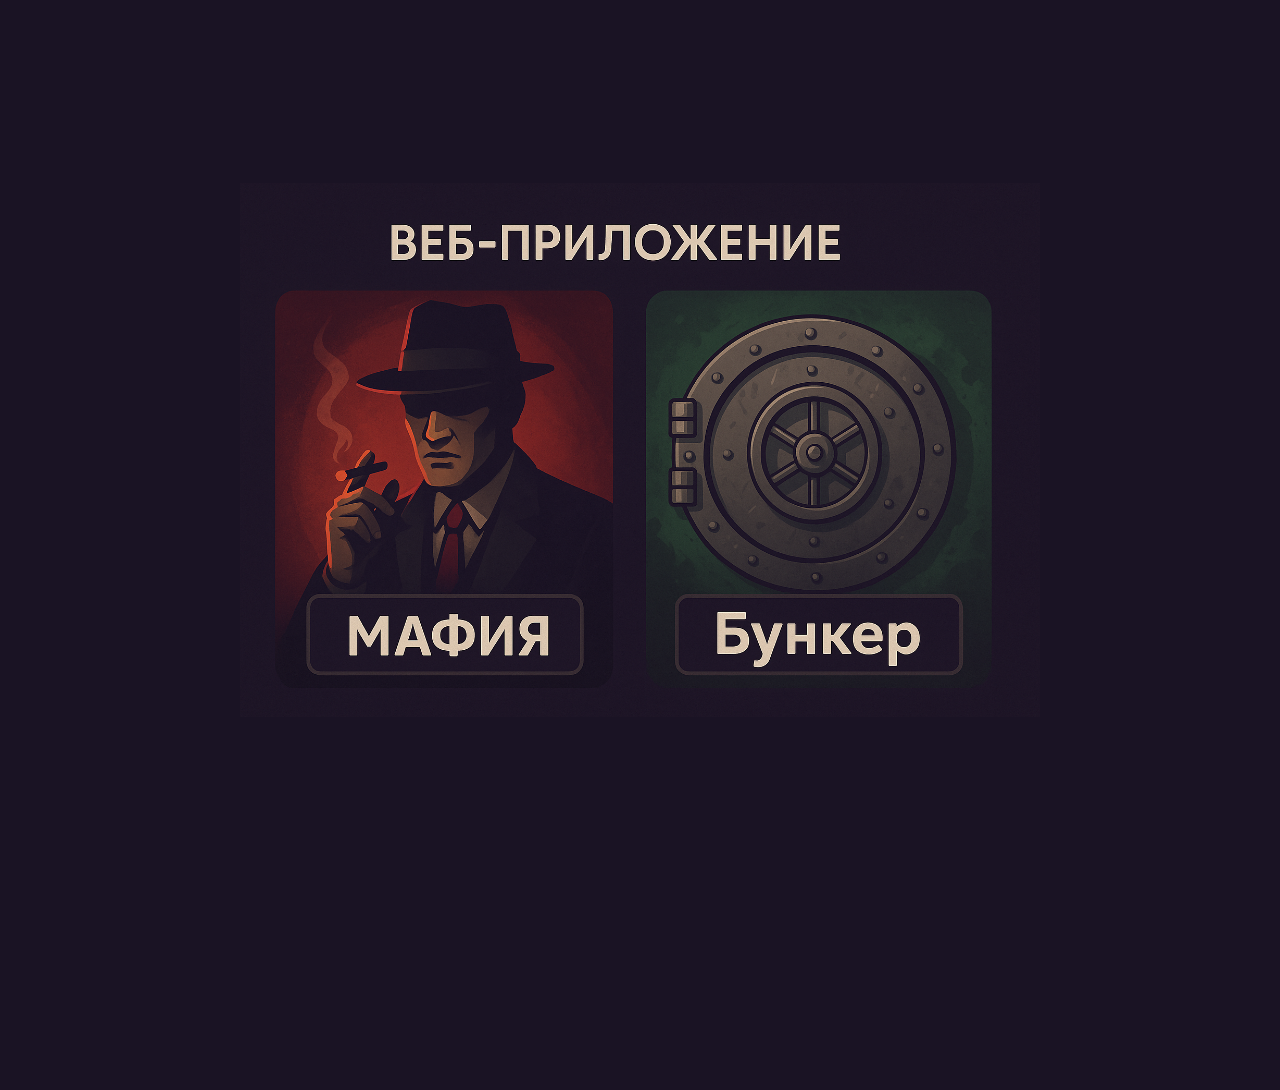
<file: index.html>
<!DOCTYPE html>
<html lang="ru">
<head>
<meta charset="UTF-8">
<meta name="viewport" content="width=device-width, initial-scale=1.0">
<title>Главное меню</title>
<style>
  body {
    margin: 0;
    background-color: #1a1324;
    font-family: sans-serif;
    display: flex;
    justify-content: center;
    align-items: center;
    height: 100vh;
  }
  .menu {
    position: relative;
    width: 90vw;
    max-width: 800px;
  }
  .btn {
    position: absolute;
    width: 45%;
    height: 70%;
    border: none;
    background-color: transparent;
    cursor: pointer;
    transition: transform 0.1s ease;
  }
  .btn:active {
    transform: scale(0.96);
  }
  .mafia {
    left: 0;
  }
  .bunker {
    right: 0;
  }
  .background {
    width: 100%;
    height: auto;
    display: block;
  }
</style>
</head>
<body>
  <div class="menu">
    <img src="menu.png" alt="меню" class="background">
    <button class="btn mafia" onclick="location.href='mafia.html'"></button>
    <button class="btn bunker" onclick="location.href='bunker.html'"></button>
  </div>
</body>
</html>
</file>
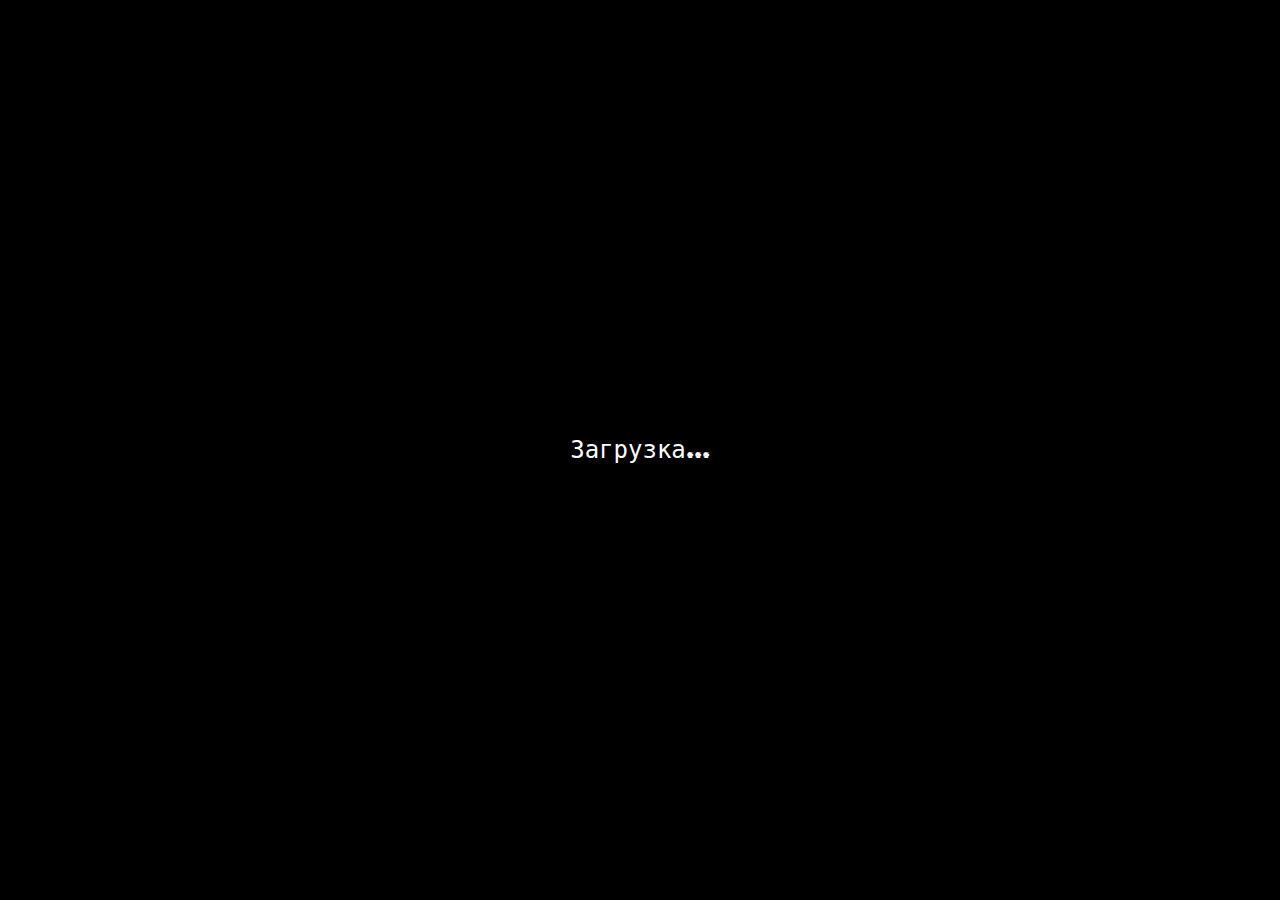
<file: bunker.html>
<!DOCTYPE html>
<html lang="ru">
<head>
  <meta charset="UTF-8" />
  <meta name="viewport" content="width=device-width, initial-scale=1.0"/>
  <title>Бункер</title>
  <link href="https://fonts.googleapis.com/css2?family=Special+Elite&display=swap" rel="stylesheet">
  <style>
    body {
      font-family: 'Special Elite', monospace;
      background: #000 url('images/bunker-background.jpg') no-repeat center center fixed;
      background-size: cover;
      color: white;
      text-align: center;
      padding: 40px;
      font-size: 18px;
      margin: 0;
      opacity: 0;
      visibility: hidden;
    }
    body.loaded {
      opacity: 1;
      visibility: visible;
      transition: opacity 0.5s ease-in-out;
    }
    img.icon {
      width: 24px;
      height: 24px;
      vertical-align: middle;
      margin-right: 8px;
    }
    #preloader {
      position: fixed;
      top: 0; left: 0; right: 0; bottom: 0;
      background-color: #000;
      color: white;
      display: flex;
      align-items: center;
      justify-content: center;
      font-size: 24px;
      z-index: 9999;
      animation: fadeOut 1s ease forwards 2s;
    }
    @keyframes fadeOut {
      to { opacity: 0; visibility: hidden; }
    }
    input[type="number"] {
      font-size: 18px;
      padding: 10px 20px;
      border-radius: 25px;
      border: none;
      outline: none;
      margin: 10px auto;
      display: block;
      width: 80%;
      max-width: 300px;
      background-color: rgba(34, 34, 34, 0.9);
      color: white;
      text-align: center;
    }
    button {
      display: block;
      margin: 15px auto;
      background: transparent;
      border: 1px solid white;
      color: white;
      font-size: 21px;
      font-weight: bold;
      cursor: pointer;
      padding: 10px 20px;
      border-radius: 8px;
    }
    .card {
      background: rgba(30, 30, 30, 0.9);
      border: 1px solid #444;
      padding: 20px;
      border-radius: 12px;
      margin-top: 20px;
      text-align: left;
      max-width: 400px;
      margin-left: auto;
      margin-right: auto;
      font-size: 16px;
    }
    .disaster-info,
    .bunker-info {
      font-size: 17px;
      line-height: 1.6;
      text-align: left;
      max-width: 400px;
      margin: 0 auto 20px auto;
      background-color: rgba(204, 204, 204, 0.9);
      color: black;
      padding: 15px;
      border-radius: 12px;
    }
    .card-grid {
      display: grid;
      grid-template-columns: repeat(auto-fit, minmax(120px, 1fr));
      gap: 20px;
      margin-top: 30px;
      max-width: 90%;
      margin-left: auto;
      margin-right: auto;
    }
    .flip-card {
      width: 100%;
      height: 140px;
      perspective: 1000px;
      cursor: pointer;
    }
    .flip-card-inner {
      position: relative;
      width: 100%;
      height: 100%;
      transition: transform 0.6s;
      transform-style: preserve-3d;
    }
    .flip-card.flipped .flip-card-inner {
      transform: rotateY(180deg);
    }
    .flip-card-front,
    .flip-card-back {
      position: absolute;
      width: 100%;
      height: 100%;
      -webkit-backface-visibility: hidden;
      backface-visibility: hidden;
      display: flex;
      align-items: center;
      justify-content: center;
      border-radius: 12px;
    }
    .flip-card-front {
      background-color: rgba(20, 20, 20, 0.9);
      color: white;
      font-size: 24px;
      font-weight: bold;
    }
    .flip-card-back {
      transform: rotateY(180deg);
      background-color: rgba(30, 30, 30, 0.95);
    }
    .footer-buttons {
      margin-top: 40px;
      padding-bottom: 40px;
      display: flex;
      justify-content: center;
      flex-wrap: wrap;
      gap: 15px;
    }
    .footer-buttons button {
      width: 45%;
      font-size: 21px;
      font-weight: bold;
    }
    .overlay {
      position: fixed;
      top: 0; left: 0; right: 0; bottom: 0;
      background: rgba(0, 0, 0, 0.85);
      display: none;
      align-items: center;
      justify-content: center;
      z-index: 1000;
    }
    .overlay.active {
      display: flex;
    }
    .overlay-content {
      background: #1e1e1e;
      padding: 25px;
      border-radius: 12px;
      max-width: 400px;
      width: 90%;
      text-align: left;
      animation: expandFromCard 0.3s ease forwards;
      transform: scale(0.7);
      opacity: 0;
      color: white;
    }
    @keyframes expandFromCard {
      from { transform: scale(0.7); opacity: 0; }
      to { transform: scale(1); opacity: 1; }
    }
    @keyframes collapseToCard {
      from { transform: scale(1); opacity: 1; }
      to { transform: scale(0.7); opacity: 0; }
    }
  </style>
</head>
<body>
  <div id="preloader">Загрузка...</div>
  <div id="setup" class="fade-in">
    <h2>Игра Бункер</h2>
    <p>Введите количество игроков (до 30)</p>
    <input type="number" id="playerCount" min="2" max="30" value="5" />
    <button onclick="startBunker()">Начать игру</button>
  </div>
    <div id="disasterInfo" style="display: none;">
    <h2>Катастрофа произошла!</h2>
    <div class="disaster-info" id="disasterText"></div>
    <div class="bunker-info" id="bunkerText"></div>
    <button onclick="showPlayerCard()">Показать карточку игрока</button>
  </div>

  <div id="playerCardContainer" style="display: none;">
    <h2 id="playerNumber">Игрок №1</h2>
    <button onclick="showCurrentPlayerCard()">Показать карточку</button>
  </div>

  <div id="characterCard" class="card" style="display: none;"></div>

  <div id="allCardsShown" style="display: none;">
    <h2>Все карточки показаны</h2>
    <div id="playerList" class="card-grid"></div>
  </div>

  <div class="footer-buttons">
    <button onclick="goToMenu()">Главное меню</button>
    <button onclick="restartGame()">В начало игры</button>
  </div>

  <div class="overlay" id="overlay">
    <div class="overlay-content" id="overlayContent"></div>
  </div>

  <script>
    let characters = [];
    let currentCharacterIndex = 0;

    const usedValues = {
      profession: [], health: [], phobia: [], skill: [],
      inventory: [], quality: [], biography: [], secret: []
    };

    const iconMap = {
      "Профессия": "profession.png",
      "Здоровье": "health.png",
      "Фобия": "phobia.png",
      "Навык": "skill.png",
      "Инвентарь": "inventory.png",
      "Качество": "quality.png",
      "Биография": "biography.png",
      "Секрет": "secret.png"
    };

    function capitalizeFirstLetter(str) {
      return str.charAt(0).toUpperCase() + str.slice(1);
    }

    function showPlayerCard() {
      document.getElementById("disasterInfo").style.display = "none";
      document.getElementById("playerNumber").innerText = `Игрок №1`;
      document.getElementById("playerCardContainer").style.display = "block";
    }

    function showCurrentPlayerCard() {
      const chars = JSON.parse(localStorage.getItem("bunkerCharacters"));
      if (currentCharacterIndex >= chars.length) return;
      const char = chars[currentCharacterIndex];
      let html = `<h3>Карточка игрока ${currentCharacterIndex + 1}</h3>`;
      for (const [label, key] of Object.entries({
        "Профессия": "profession", "Здоровье": "health", "Фобия": "phobia",
        "Навык": "skill", "Инвентарь": "inventory", "Качество": "quality",
        "Биография": "biography", "Секрет": "secret"
      })) {
        const icon = iconMap[label];
        html += `<p><img src="icons/${icon}" class="icon" alt="${label}"><strong>${label}:</strong> ${capitalizeFirstLetter(char[key])}</p><br/>`;
      }
      html += `<button onclick="nextPlayer()">Следующий игрок</button>`;
      document.getElementById("characterCard").innerHTML = html;
      document.getElementById("characterCard").style.display = "block";
      document.getElementById("playerCardContainer").style.display = "none";
    }

    function nextPlayer() {
      currentCharacterIndex++;
      if (currentCharacterIndex < characters.length) {
        document.getElementById("playerNumber").innerText = `Игрок №${currentCharacterIndex + 1}`;
        document.getElementById("playerCardContainer").style.display = "block";
        document.getElementById("characterCard").style.display = "none";
      } else {
        showAllPlayers();
      }
    }

    function showAllPlayers() {
      document.getElementById("characterCard").style.display = "none";
      document.getElementById("playerCardContainer").style.display = "none";
      document.getElementById("allCardsShown").style.display = "block";

      const listDiv = document.getElementById("playerList");
      listDiv.innerHTML = "";

      characters.forEach((char, i) => {
        const card = document.createElement("div");
        card.className = "flip-card";
        card.addEventListener("click", () => showPlayerOverlay(card, i));
        card.innerHTML = `
          <div class="flip-card-inner">
            <div class="flip-card-front">Игрок ${i + 1}</div>
            <div class="flip-card-back"></div>
          </div>
        `;
        listDiv.appendChild(card);
      });
    }

    function showPlayerOverlay(cardElement, index) {
      cardElement.classList.add("flipped");

      setTimeout(() => {
        const char = characters[index];
        const overlay = document.getElementById("overlay");
        const content = document.getElementById("overlayContent");

        content.innerHTML = `<h3>Игрок №${index + 1}</h3>`;
        for (const [label, key] of Object.entries({
          "Профессия": "profession", "Здоровье": "health", "Фобия": "phobia",
          "Навык": "skill", "Инвентарь": "inventory", "Качество": "quality",
          "Биография": "biography", "Секрет": "secret"
        })) {
          const icon = iconMap[label];
          content.innerHTML += `<p><img src="icons/${icon}" class="icon" alt="${label}"><strong>${label}:</strong> ${capitalizeFirstLetter(char[key])}</p><br/>`;
        }
        content.innerHTML += `<button onclick="closePlayerOverlay(${index})">Закрыть</button>`;
        overlay.classList.add("active");
      }, 400);
    }

    function closePlayerOverlay(index) {
      const overlay = document.getElementById("overlay");
      const content = document.getElementById("overlayContent");
      content.style.animation = "collapseToCard 0.3s ease";
      setTimeout(() => {
        overlay.classList.remove("active");
        content.style.animation = "";
        const cards = document.querySelectorAll(".flip-card");
        if (cards[index]) {
          cards[index].classList.remove("flipped");
        }
      }, 300);
    }
        function goToMenu() {
      window.location.href = "index.html";
    }

    function restartGame() {
      location.reload();
    }

    async function startBunker() {
      const [disasters, settings, fields, supplies] = await Promise.all([
        fetch("data/disasters.json").then(r => r.json()),
        fetch("data/bunker-settings.json").then(r => r.json()),
        fetch("data/fields.json").then(r => r.json()),
        fetch("data/supplies.json").then(r => r.json())
      ]);

      const total = parseInt(document.getElementById("playerCount").value);
      characters = Array.from({length: total}, () => generateUniqueCharacter(fields));
      localStorage.setItem("bunkerCharacters", JSON.stringify(characters));

      document.getElementById("setup").style.display = "none";

      const disaster = getRandom(disasters);
      const setting = getRandom(settings);
      const area = getRandom([
        "Площадь бункера — 50 м², одноэтажный",
        "Площадь бункера — 80 м², одноэтажный",
        "Площадь бункера — 120 м², двухэтажный",
        "Площадь бункера — 160 м², одноэтажный",
        "Площадь бункера — 200 м², двухэтажный"
      ]);
      const randomSupplies = getRandomMultiple(supplies, 2, 4).join(', ');
      const playersToStay = Math.ceil(total * 0.2);
      const playersToRemove = total - playersToStay;
      const removalPlan = calculateRemoval(playersToRemove, 6);

      document.getElementById("disasterText").innerHTML = `<strong>Катастрофа:</strong> ${disaster.type} — ${disaster.description}`;
      document.getElementById("bunkerText").innerHTML = `
        <strong>Условия бункера:</strong><br/>
        ${area}<br/>
        Продолжительность: ${setting.duration}<br/>
        Припасы: ${randomSupplies}<br/><br/>
        <strong>Раунды:</strong><br/>
        Игроков всего: ${total}<br/>
        Остаться должны: ${playersToStay}<br/>
        Исключено за игру: ${playersToRemove}<br/>
        Исключения по раундам: ${removalPlan.join(', ')}
      `;

      document.getElementById("disasterInfo").style.display = "block";
    }

    function generateUniqueCharacter(fields) {
      function pick(fieldName, options) {
        const available = options.filter(opt => !usedValues[fieldName].includes(opt));
        const value = available.length > 0 ? getRandom(available) : getRandom(options);
        usedValues[fieldName].push(value);
        return value;
      }
      return {
        profession: pick("profession", fields.professions),
        health: pick("health", fields.health),
        phobia: pick("phobia", fields.phobias),
        skill: pick("skill", fields.skills),
        inventory: pick("inventory", fields.inventory),
        quality: pick("quality", fields.qualities),
        biography: pick("biography", fields.biography),
        secret: pick("secret", fields.secrets)
      };
    }

    function getRandom(arr) {
      return arr[Math.floor(Math.random() * arr.length)];
    }

    function getRandomMultiple(arr, min, max) {
      const count = Math.floor(Math.random() * (max - min + 1)) + min;
      const result = [];
      const used = new Set();
      while (result.length < count && used.size < arr.length) {
        const item = getRandom(arr);
        if (!used.has(item)) {
          result.push(item);
          used.add(item);
        }
      }
      return result;
    }

    function calculateRemoval(totalRemove, rounds) {
      const plan = new Array(rounds).fill(0);
      let remaining = totalRemove;
      for (let i = 0; i < rounds && remaining > 0; i++) {
        const share = Math.ceil(remaining / (rounds - i));
        plan[i] = share;
        remaining -= share;
      }
      return plan;
    }

    window.addEventListener("load", () => {
      document.querySelector("#preloader").classList.add("fadeOut");
      setTimeout(() => {
        document.querySelector("#preloader").remove();
      }, 1000);
      document.body.classList.add("loaded");
    });
  </script>
</body>
</html>
</file>
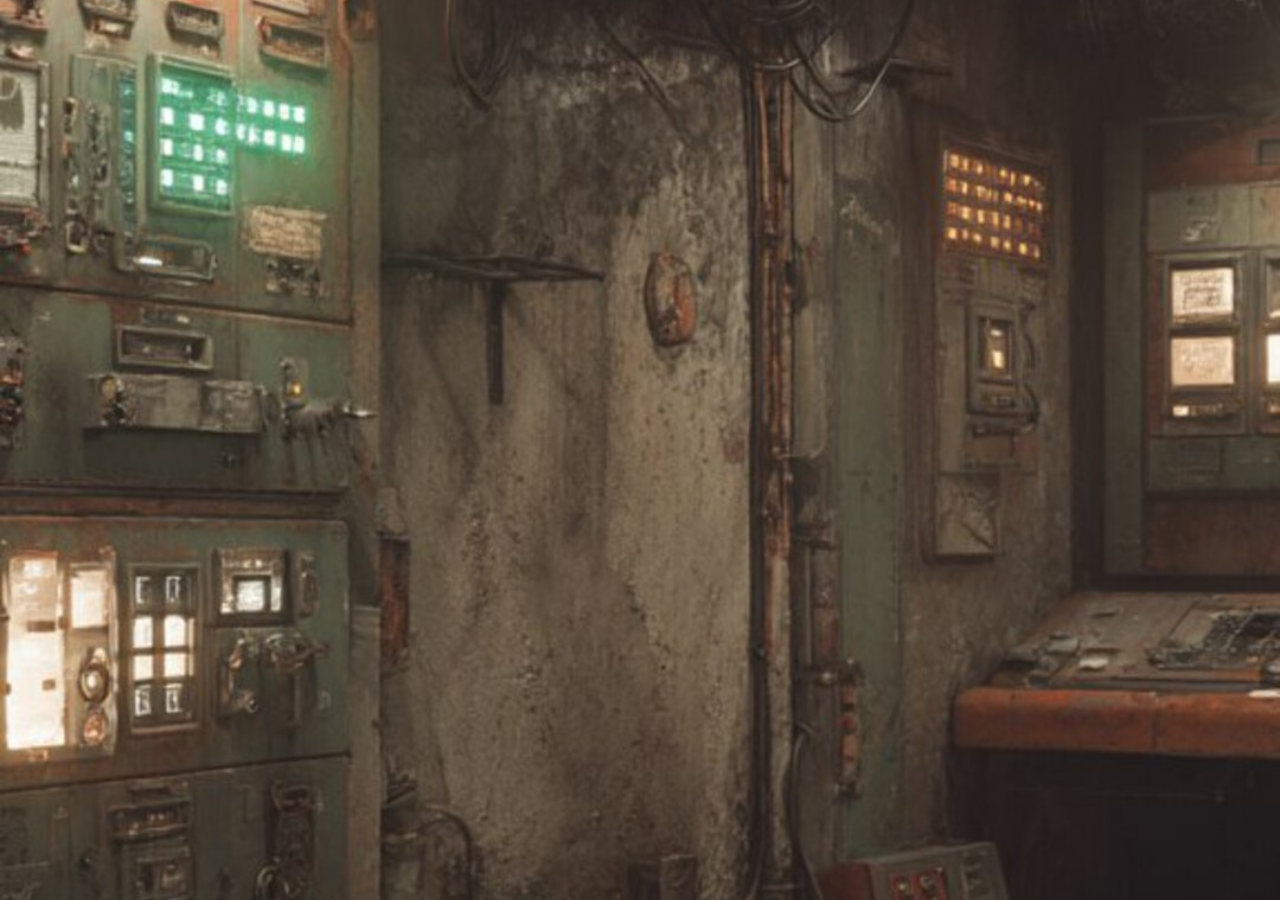
<file: bunker_machine_font.html>
<!DOCTYPE html>
<html lang="ru">
<head>
  <meta charset="UTF-8" />
  <meta name="viewport" content="width=device-width, initial-scale=1.0"/>
  <title>Бункер</title>

  <!-- Подключение шрифта печатной машинки -->
  <link href="https://fonts.googleapis.com/css2?family=Special+Elite&display=swap" rel="stylesheet">

  <style>
    body {
      font-family: 'Special Elite', monospace;
      background: #000 url('images/bunker-background.jpg') no-repeat center center fixed;
      background-size: cover;
      color: white;
      text-align: center;
      padding: 40px;
      font-size: 18px;
      margin: 0;
      opacity: 0;
      visibility: hidden;
    }

    body.loaded {
      opacity: 1;
      visibility: visible;
      transition: opacity 0.5s ease-in-out;
    }

    #preloader {
      position: fixed;
      top: 0; left: 0; right: 0; bottom: 0;
      background-color: #000;
      color: white;
      display: flex;
      align-items: center;
      justify-content: center;
      font-size: 24px;
      z-index: 9999;
      animation: fadeOut 1s ease forwards 2s;
    }

    @keyframes fadeOut {
      to {
        opacity: 0;
        visibility: hidden;
      }
    }

    input[type="number"] {
      font-size: 18px;
      padding: 10px 20px;
      border-radius: 25px;
      border: none;
      outline: none;
      margin: 10px auto;
      display: block;
      width: 80%;
      max-width: 300px;
      background-color: rgba(34, 34, 34, 0.9);
      color: white;
      text-align: center;
    }

    button {
      display: block;
      margin: 15px auto;
      background: transparent;
      border: 1px solid white;
      color: white;
      font-size: 21px;
      font-weight: bold;
      cursor: pointer;
      padding: 10px 20px;
      border-radius: 8px;
    }

    .label {
      font-weight: bold;
      font-size: 18px;
      color: #ffffff;
      display: block;
      margin-top: 10px;
    }
  </style>
</head>
<body>
  <div id="preloader">Загрузка...</div>

  <div id="setup" class="fade-in">
    <h2>Игра Бункер</h2>
    <p>Введите количество игроков (до 30)</p>
    <input type="number" id="playerCount" min="2" max="30" value="5" />
    <button onclick="startBunker()">Начать игру</button>
  </div>

  <!-- Остальной HTML и JS следует сюда вставить. Он был пропущен ради краткости -->
</body>
</html>
</file>
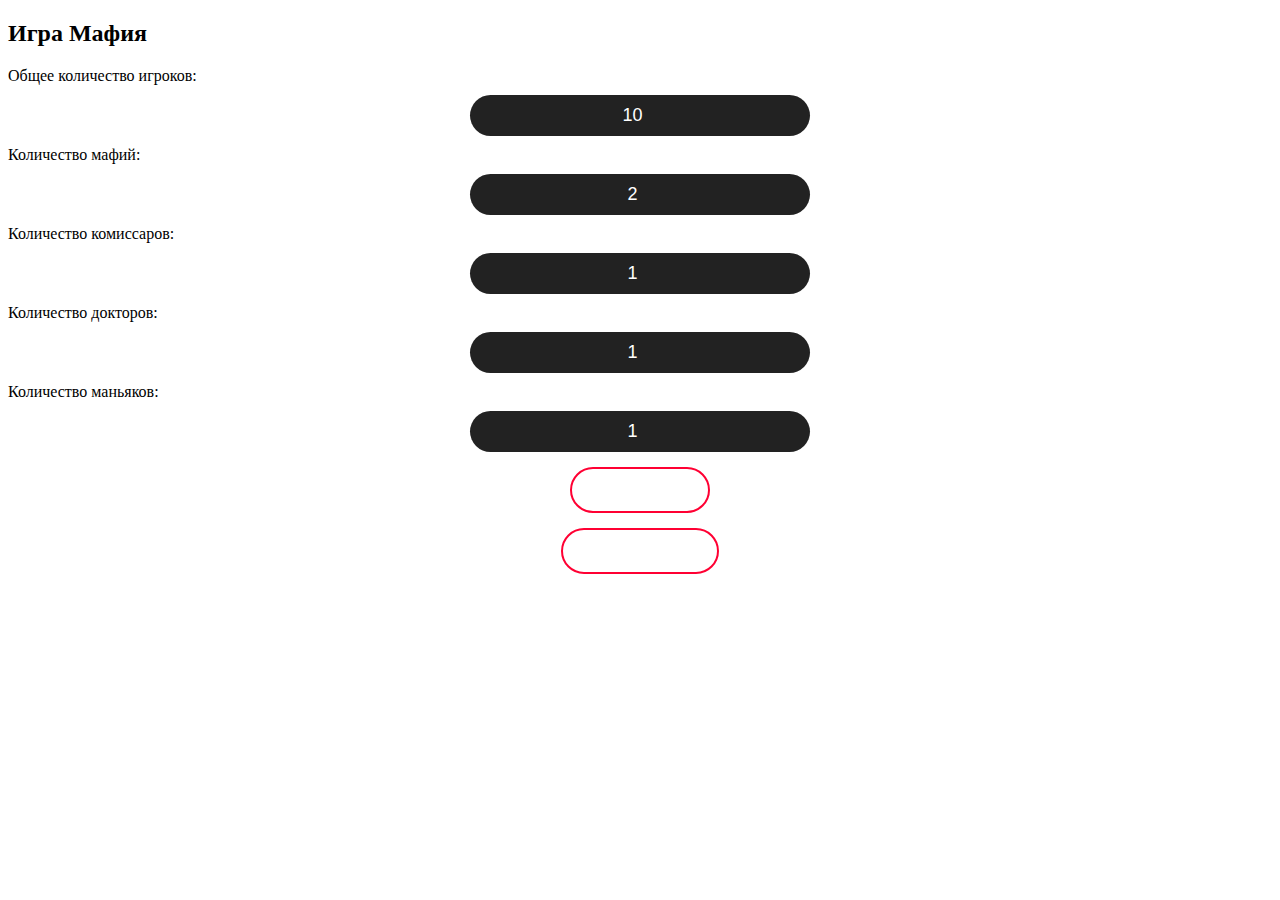
<file: mafia.html>
<!DOCTYPE html>
<html lang="ru">
<head>
  <meta charset="UTF-8" />
  <meta name="viewport" content="width=device-width, initial-scale=1.0"/>
  <title>Мафия</title>
  <link href="https://fonts.googleapis.com/css2?family=Orbitron :wght@500&display=swap" rel="stylesheet">
  <link rel="stylesheet" href="style.css" />
</head>
<body class="mafia-bg">
  <!-- Шаг 1: Ввод данных -->
  <div id="setup">
    <h2>Игра Мафия</h2>
    <label>Общее количество игроков:</label>
    <input type="number" id="totalPlayers" min="5" max="30" value="10" />

    <label>Количество мафий:</label>
    <input type="number" id="mafiaCount" min="1" max="10" value="2" />

    <label>Количество комиссаров:</label>
    <input type="number" id="sheriffCount" min="0" max="3" value="1" />

    <label>Количество докторов:</label>
    <input type="number" id="doctorCount" min="0" max="3" value="1" />

    <label>Количество маньяков:</label>
    <input type="number" id="maniacCount" min="0" max="3" value="1" />

    <button onclick="startMafia()">Начать игру</button>
    <button onclick="goToMenu()">Главное меню</button>
  </div>

  <!-- Шаг 2: Карточка игрока -->
  <div id="playerCardContainer" style="display: none;">
    <h2 id="playerNumber">Игрок №1</h2>
    <button onclick="showCurrentPlayerRole()">Показать роль</button>
    <button onclick="goToMenu()">Главное меню</button>
    <button onclick="restartGame()">В начало игры</button>
  </div>

  <!-- Шаг 3: Отображение роли -->
  <div id="roleCard" class="card" style="display: none;"></div>

  <!-- Шаг 4: Все карточки показаны -->
  <div id="allCardsShown" style="display: none;">
    <h2>Все карточки показаны</h2>
    <div id="playerList"></div>
    <button onclick="goToMenu()">Главное меню</button>
    <button onclick="restartGame()">В начало игры</button>
  </div>

  <script>
    let players = [];
    let currentCharacterIndex = 0;

    async function startMafia() {
      const response = await fetch('data/roles.json');
      const roleTemplates = await response.json();

      const total = parseInt(document.getElementById("totalPlayers").value);
      const mafiaCount = parseInt(document.getElementById("mafiaCount").value);
      const sheriffCount = parseInt(document.getElementById("sheriffCount").value);
      const doctorCount = parseInt(document.getElementById("doctorCount").value);
      const maniacCount = parseInt(document.getElementById("maniacCount").value);

      let roles = [];
      for (let i = 0; i < mafiaCount; i++) roles.push("мафия");
      for (let i = 0; i < sheriffCount; i++) roles.push("комиссар");
      for (let i = 0; i < doctorCount; i++) roles.push("доктор");
      for (let i = 0; i < maniacCount; i++) roles.push("маньяк");

      while (roles.length < total) {
        roles.push("мирный житель");
      }

      roles.sort(() => Math.random() - 0.5);
      players = roles.map(role => ({role, revealed: false}));
      localStorage.setItem("mafiaPlayers", JSON.stringify(players));

      document.getElementById("setup").style.display = "none";
      document.getElementById("playerNumber").innerText = `Игрок №${currentCharacterIndex + 1}`;
      document.getElementById("playerCardContainer").style.display = "block";
    }

    function showCurrentPlayerRole() {
      const chars = JSON.parse(localStorage.getItem("mafiaPlayers"));
      if (currentCharacterIndex >= chars.length) return;

      const char = chars[currentCharacterIndex];
      let html = `<h3>Ваша роль:</h3>`;
      html += `<span class="label">Роль:</span> ${char.role}<br/><br/>`;
      html += `<button onclick="nextPlayer()">Следующий игрок</button>`;
      html += `<button onclick="goToMenu()">Главное меню</button>`;
      html += `<button onclick="restartGame()">В начало игры</button>`;

      document.getElementById("roleCard").innerHTML = html;
      document.getElementById("roleCard").style.display = "block";
      document.getElementById("playerCardContainer").style.display = "none";
    }

    function nextPlayer() {
      currentCharacterIndex++;
      if (currentCharacterIndex < players.length) {
        document.getElementById("playerNumber").innerText = `Игрок №${currentCharacterIndex + 1}`;
        document.getElementById("playerCardContainer").style.display = "block";
        document.getElementById("roleCard").style.display = "none";
      } else {
        showAllPlayers();
      }
    }

    function showAllPlayers() {
      document.getElementById("roleCard").style.display = "none";
      document.getElementById("playerCardContainer").style.display = "none";
      document.getElementById("allCardsShown").style.display = "block";

      const listDiv = document.getElementById("playerList");
      listDiv.innerHTML = "";
      players.forEach((p, i) => {
        const btn = document.createElement("button");
        btn.innerText = `Игрок ${i + 1}`;
        btn.onclick = () => showFullRole(i);
        listDiv.appendChild(btn);
      });
    }

    function showFullRole(index) {
      const p = players[index];
      let html = `<h3>Роль игрока ${index + 1}:</h3>`;
      html += `<span class="label">Роль:</span> ${p.role}<br/><br/>`;
      html += `<button onclick="goToMenu()">Главное меню</button>`;
      html += `<button onclick="restartGame()">В начало игры</button>`;
      document.getElementById("allCardsShown").innerHTML = html;
    }

    function goToMenu() {
      window.location.href = "index.html";
    }

    function restartGame() {
      location.reload();
    }
  </script>
</body>
</html>
</file>
<file: style.css>
/* === Стили ТОЛЬКО для игр === */

input[type="number"] {
  font-size: 18px;
  padding: 10px 20px;
  border-radius: 25px;
  border: none;
  outline: none;
  margin: 10px auto;
  display: block;
  width: 80%;
  max-width: 300px;
  background-color: #222;
  color: white;
  text-align: center;
}

button {
  display: block;
  margin: 15px auto;
  background: transparent;
  border: 2px solid #ff0033;
  color: white;
  padding: 12px 24px;
  font-size: 16px;
  cursor: pointer;
  border-radius: 25px;
  transition: all 0.3s ease;
}

button:hover {
  background: #ff0033;
  color: black;
}

.card {
  background: #1e1e1e;
  border: 1px solid #444;
  padding: 20px;
  border-radius: 12px;
  margin-top: 20px;
  text-align: left;
  max-width: 400px;
  margin-left: auto;
  margin-right: auto;
  font-size: 16px;
}

.label {
  font-weight: bold;
  font-size: 18px;
  color: #ff0033;
  display: block;
  margin-top: 10px;
}

.disaster-info,
.bunker-info {
  font-size: 17px;
  line-height: 1.6;
  text-align: left;
  max-width: 400px;
  margin: 0 auto 20px auto;
}

.disaster-info strong,
.bunker-info strong {
  display: block;
  font-size: 18px;
  color: #ff0033;
  margin-top: 10px;
}
</file>
